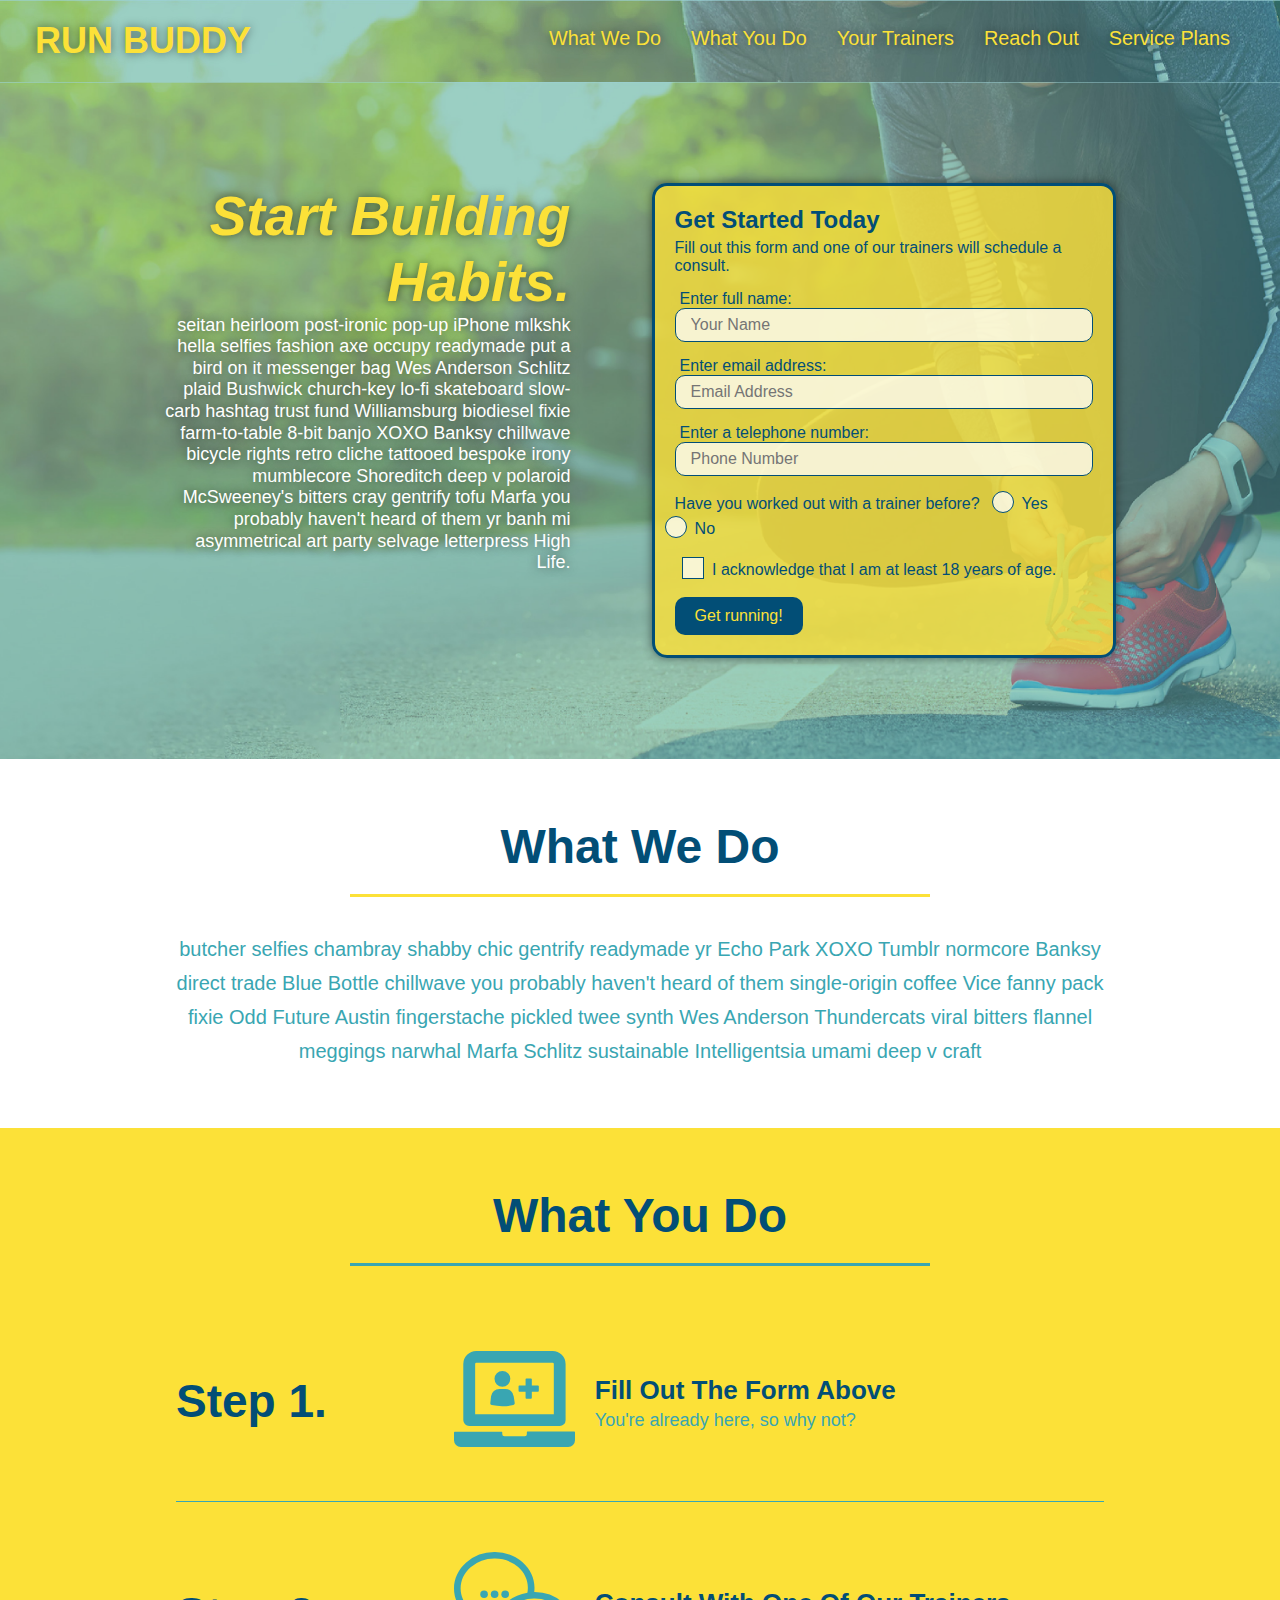
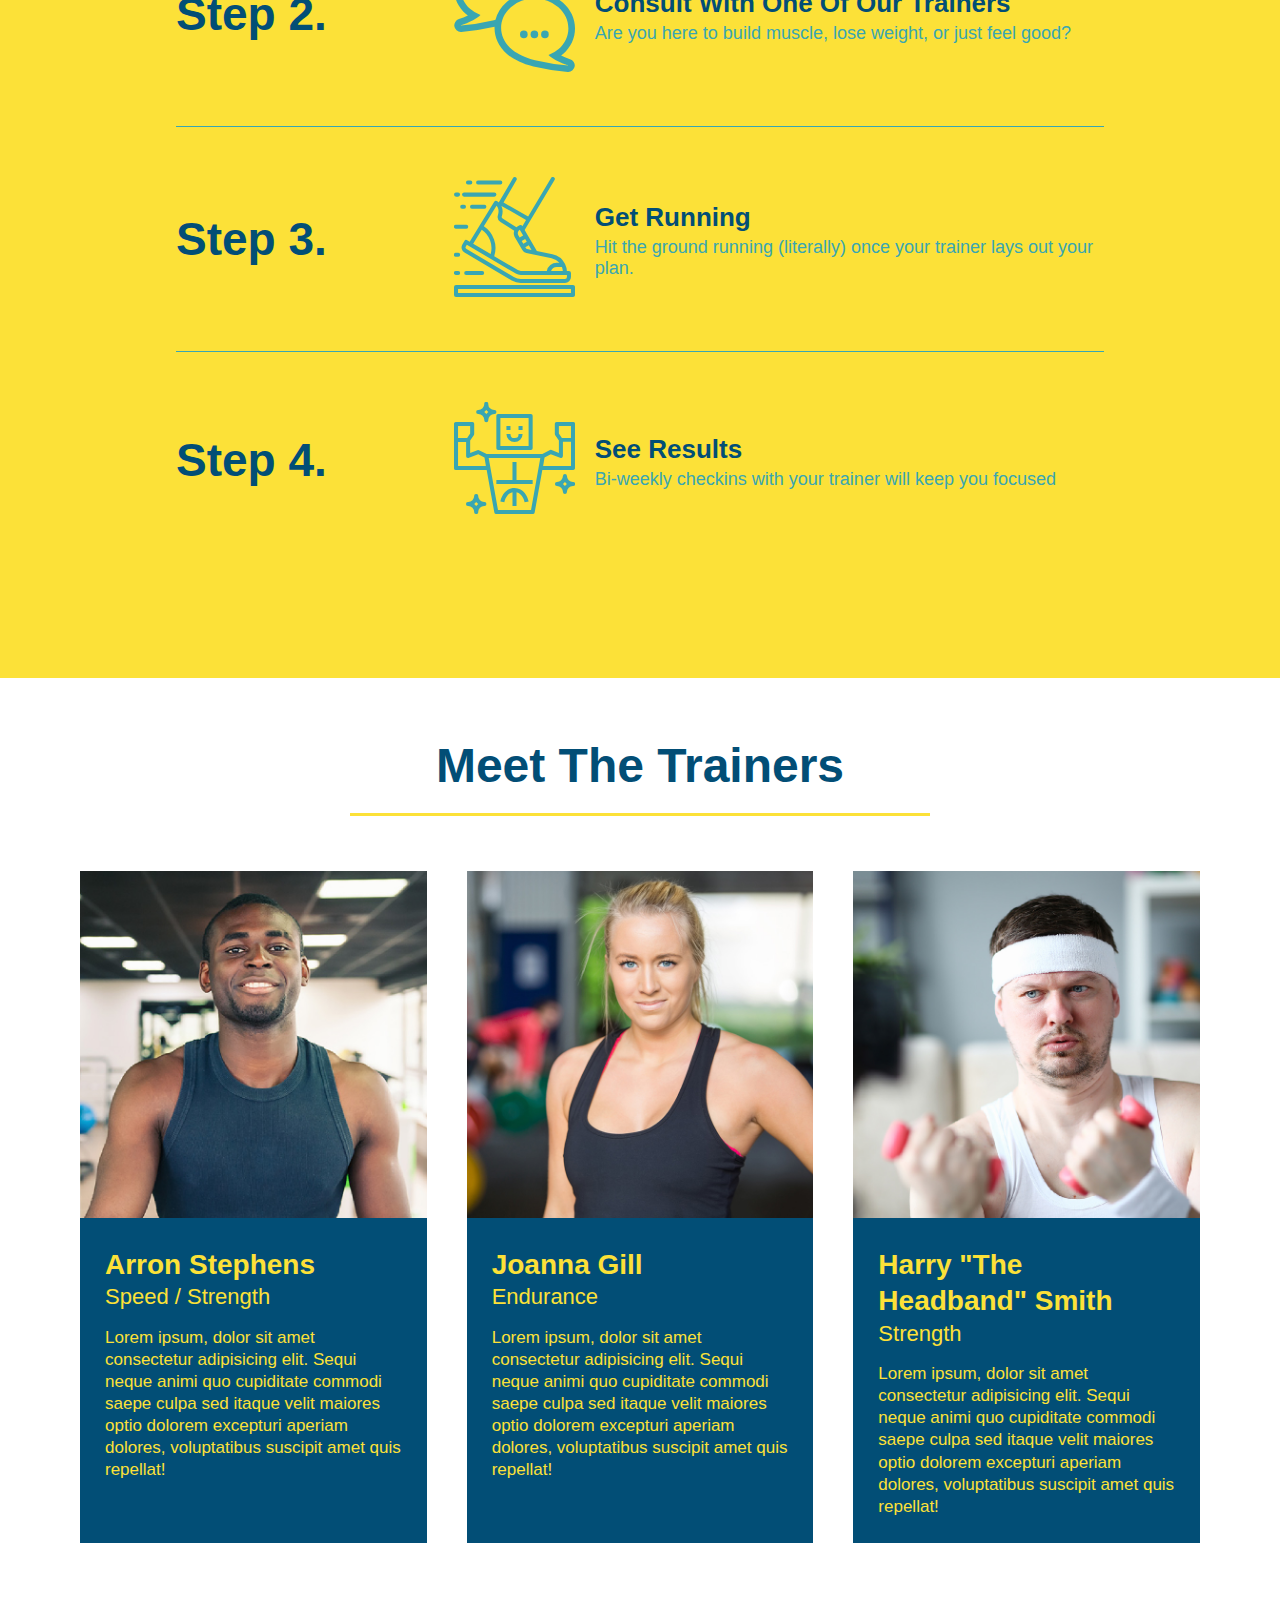
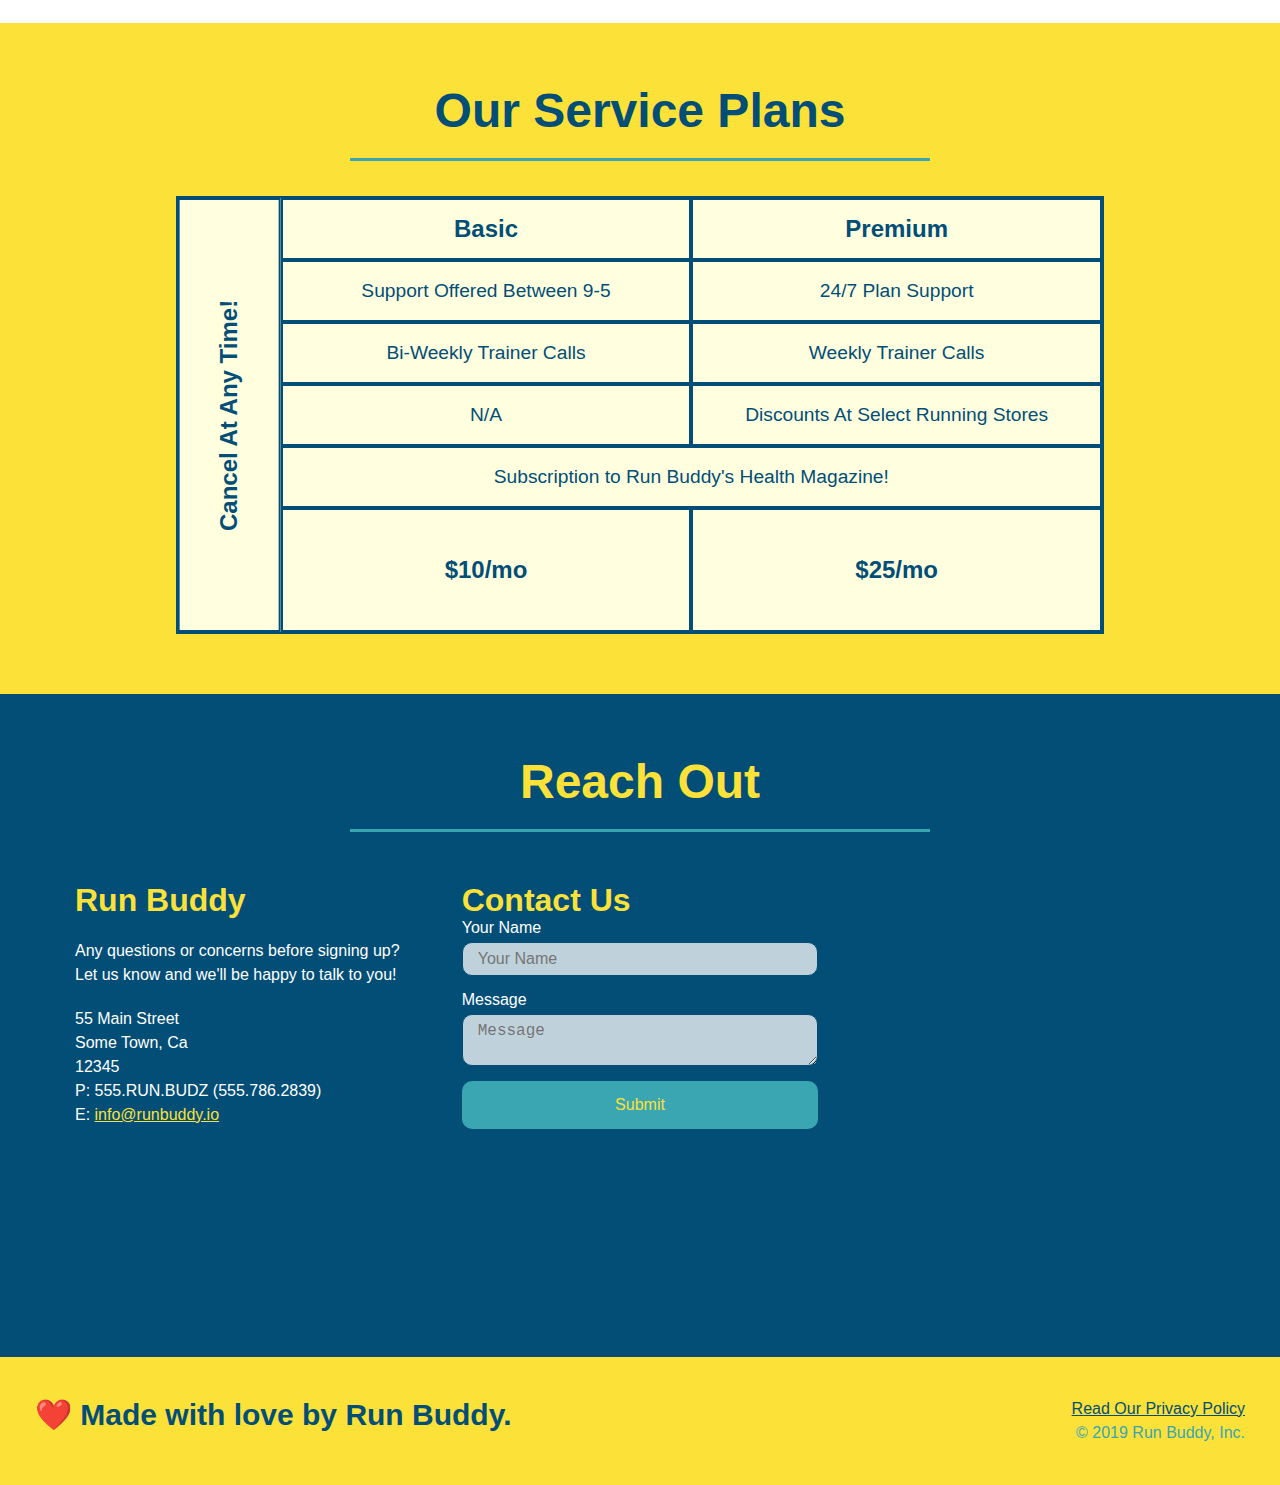
<file: index.html>
<!DOCTYPE html>
<html lang="en">
  <head>
    <meta charset="UTF-8" />
    <meta name="viewport" content="width=device-width, initial-scale=1.0" />
    <link rel="stylesheet" href="./assets/css/style.css">
    <title>Run Buddy</title>
  </head>
  <body>
    <!-- navigation tags - block level element -->
    <header>
      <h1>
        <a href="/">RUN BUDDY</a>
      </h1>
      <nav>
        <ul>
          <li>
            <a href="#what-we-do">What We Do</a>
          </li>
          <li>
            <a href="#what-you-do">What You Do</a>
          </li>
          <li>
            <a href="#your-trainers">Your Trainers</a>
          </li>
          <li>
            <a href="#reach-out">Reach Out</a>
          </li>
          <li>
            <a href="#service-plans">Service Plans</a>
          </li>
        </ul>
      </nav>
    </header>
    <!-- end navigation -->

    <!-- hero/jumbotron -->
    <section class="hero">
      <div class="hero-cta">
        <h2>Start Building Habits.</h2>
        <p>
          seitan heirloom post-ironic pop-up iPhone mlkshk hella selfies fashion axe occupy readymade put a bird on it
          messenger bag Wes Anderson Schlitz plaid Bushwick church-key lo-fi skateboard slow-carb hashtag trust fund
          Williamsburg biodiesel fixie farm-to-table 8-bit banjo XOXO Banksy chillwave bicycle rights retro cliche
          tattooed bespoke irony mumblecore Shoreditch deep v polaroid McSweeney's bitters cray gentrify tofu Marfa you
          probably haven't heard of them yr banh mi asymmetrical art party selvage letterpress High Life.
        </p>
      </div>

      <div class="hero-form">
        <h3>Get Started Today</h3>
        <p>Fill out this form and one of our trainers will schedule a consult.</p>
        <form>
          <label for="name">Enter full name:</label>
          <input type="text" placeholder="Your Name" id="name" name="name" class="form-input" />
          <label for="email">Enter email address:</label>
          <input type="email" placeholder="Email Address" id="email" name="email" class="form-input" />
          <label for="phone">Enter a telephone number:</label>
          <input type="tel" placeholder="Phone Number" name="phone" id="phone" class="form-input" />
          <p>
            Have you worked out with a trainer before?
            <span class="radio-wrapper">
                <input type="radio" name="trainer-confirm" id="trainer-yes" />
                <label for="trainer-yes">Yes</label>
            </span>
            <span class="radio-wrapper">
                <input type="radio" name="trainer-confirm" id="trainer-no"/>
                <label for="trainer-no">No</label>
            </span>
          </p>
          <p>
            <span class="checkbox-wrapper">
                <input type="checkbox" name="checkpoint1" id="checkbox" />
                <label for="checkbox">I acknowledge that I am at least 18 years of age.</label>
            </span>  
          </p>
          <button type="submit">
            Get running!
          </button>
        </form>
      </div>
    </section>
    <!-- end header -->

    <!-- "what we do" start - <section> -->
    <section id="what-we-do" class="intro">
      <div class="flex-row">
        <h2 class="section-title primary-border">
          What We Do
        </h2>
      </div>
      <div class="flex-row">
        <p>
          butcher selfies chambray shabby chic gentrify readymade yr Echo Park XOXO Tumblr normcore Banksy direct trade  Blue Bottle chillwave you probably haven't heard of them single-origin coffee Vice fanny pack fixie Odd Future Austin fingerstache pickled twee synth Wes Anderson Thundercats viral bitters flannel meggings narwhal Marfa Schlitz sustainable Intelligentsia umami deep v craft
        </p>
      </div>
    </section>
    <!-- end "what we do" -->

    <!-- "what you do" start -->
    <section id="what-you-do" class="steps">
      <div class="flex-row">
        <h2 class="section-title secondary-border">
          What You Do
        </h2> 
      </div>
      <div class="step">
        <h3>Step 1.</h3>
        <div class="step-info">
          <div class="step-img">
            <img src="./assets/images/step-1.svg" alt="" />
          </div>
          <div class="step-text">
            <h4>Fill Out The Form Above</h4>
            <p>You're already here, so why not?</p>
          </div>
        </div>
      </div>
      <div class="step">
        <h3>Step 2.</h3>
        <div class="step-info">
          <div class="step-img">
            <img src="./assets/images/step-2.svg" alt="" />
          </div>
          <div class="step-text">
            <h4>Consult With One Of Our Trainers</h4>
            <p>Are you here to build muscle, lose weight, or just feel good?</p>
          </div>
        </div>
      </div>
      <div class="step">
        <h3>Step 3.</h3>
        <div class="step-info">
          <div class="step-img">
            <img src="./assets/images/step-3.svg" alt="" />
          </div>
          <div class="step-text">
            <h4>Get Running</h4>
            <p>Hit the ground running (literally) once your trainer lays out your plan.</p>
          </div>
        </div>
      </div>
      <div class="step">
        <h3>Step 4.</h3>
        <div class="step-info">
          <div class="step-img">
            <img src="./assets/images/step-4.svg" alt="" />
          </div>
          <div class="step-text">
            <h4>See Results</h4>
            <p>Bi-weekly checkins with your trainer will keep you focused</p>
          </div>
        </div>
      </div>
    </section>
    <!-- "what you do" end -->

    <!-- "meet the trainers" start -->
    <section id="your-trainers">
      <div class="flex-row">
        <h2 class="section-title primary-border">
          Meet The Trainers
        </h2>
      </div>

      <div class="trainers">
        <article class="trainer">
          <img src="./assets/images/trainer-1.jpg" alt="Arron Stephens in his workout clothes, ready to pump iron" />
          <div class="trainer-bio">
            <h3 class="trainer-name">Arron Stephens</h3>
            <h4 class="trainer-role">Speed / Strength</h4>
            <p>Lorem ipsum, dolor sit amet consectetur adipisicing elit. Sequi neque animi quo cupiditate commodi saepe culpa sed itaque velit maiores optio dolorem excepturi aperiam dolores, voluptatibus suscipit amet quis repellat!</p>
          </div>
        </article>

        <article class="trainer">
          <img src="./assets/images/trainer-2.jpg" alt="Joanna Gill cooling off after a work out" />
          <div class="trainer-bio">
            <h3 class="trainer-name">Joanna Gill</h3>
            <h4 class="trainer-role">Endurance</h4>
            <p>Lorem ipsum, dolor sit amet consectetur adipisicing elit. Sequi neque animi quo cupiditate commodi saepe culpa sed itaque velit maiores optio dolorem excepturi aperiam dolores, voluptatibus suscipit amet quis repellat!</p>
            </div>
          </article>

        <article class="trainer">
          <img src="./assets/images/trainer-3.jpg" alt="Harry Smith wearing a headband and lifting comically small pink weights" />
          <div class="trainer-bio">
            <h3 class="trainer-name">Harry "The Headband" Smith</h3>
            <h4 class="trainer-role">Strength</h4>
            <p>Lorem ipsum, dolor sit amet consectetur adipisicing elit. Sequi neque animi quo cupiditate commodi saepe culpa sed itaque velit maiores optio dolorem excepturi aperiam dolores, voluptatibus suscipit amet quis repellat!</p>
          </div>
        </article>
      </div>
    </section>
    <!-- "meet the trainers" end -->

    <!-- service plans start -->
    <section id="service-plans" class="services">
      <h2 class="section-title secondary-border">
        Our Service Plans
      </h2>

      <div class="service-grid-wrapper">
        <div class="service-grid-container">
          <!-- Headers -->
          <div class="service-grid-item grid-head basic">
            Basic
          </div>
          <div class="service-grid-item grid-head premium">
            Premium
          </div>
          <!-- Body -->
          <div class="service-grid-item basic">
            Support Offered Between 9-5
          </div>

          <div class="service-grid-item premium">
            24/7 Plan Support
          </div>

          <div class="service-grid-item basic">
            Bi-Weekly Trainer Calls
          </div>

          <div class="service-grid-item premium">
            Weekly Trainer Calls
          </div>

          <div class="service-grid-item basic">
            N/A
          </div>

          <div class="service-grid-item premium">
            Discounts At Select Running Stores
          </div>

          <div class="service-grid-item both">
            Subscription to Run Buddy's Health Magazine!
          </div>

          <div class="service-grid-item grid-price basic">
            $10/mo
          </div>

          <div class="service-grid-item grid-price premium">
            $25/mo
          </div>

          <div class="service-grid-item cancel">
            Cancel At Any Time!
          </div>
        </div> <!-- div service-grid-container -->
      </div> <!-- div service-grid-wrapper -->
    </section>
    <!-- service plans end -->

    <!-- "reach out" start -->
    <section id="reach-out" class="contact">
      <div class="flex-row">
        <h2 class="section-title secondary-border">
          Reach Out
        </h2>
      </div>

      <div class="contact-info">
        <div>
          <h3>Run Buddy</h3>
          <p>
            Any questions or concerns before signing up? 
            <br/>
            Let us know and we'll be happy to talk to you!
          </p>

          <address>
            55 Main Street <br/>
            Some Town, Ca <br/>
            12345<br/>
            P: 555.RUN.BUDZ (555.786.2839)<br/>
            E: <a href="mailto:info@runbuddy.io">info@runbuddy.io</a>
          </address>
          
        </div>

        <div class="contact-form">
          <h3>Contact Us</h3>
          <form>
            <label for="contact-name">Your Name</label>
            <input type="text" id="contact-name" placeholder="Your Name" />
        
            <label for="contact-message">Message</label>
            <textarea id="contact-message" placeholder="Message"></textarea>
        
            <button type="submit">Submit</button>
          </form>
        </div>
        
        <iframe
          src="https://www.google.com/maps/embed?pb=!1m14!1m12!1m3!1d12182.30520634488!2d-74.0652613!3d40.2407219!2m3!1f0!2f0!3f0!3m2!1i1024!2i768!4f13.1!5e0!3m2!1sen!2sus!4v1561060983193!5m2!1sen!2sus"
          frameborder="0" style="border:0" allowfullscreen>
        </iframe>
      </div>
    </section>
    <!-- "reach out" end -->

    <!-- footer -->
    <footer>
      <h2>❤️ Made with love by Run Buddy.</h2>
      <div>
        <a href="./privacy-policy.html">Read Our Privacy Policy</a><br/>
        &copy; 2019 Run Buddy, Inc.
      </div>
    </footer>
    <!-- footer end -->
  </body>
</html>
</file>
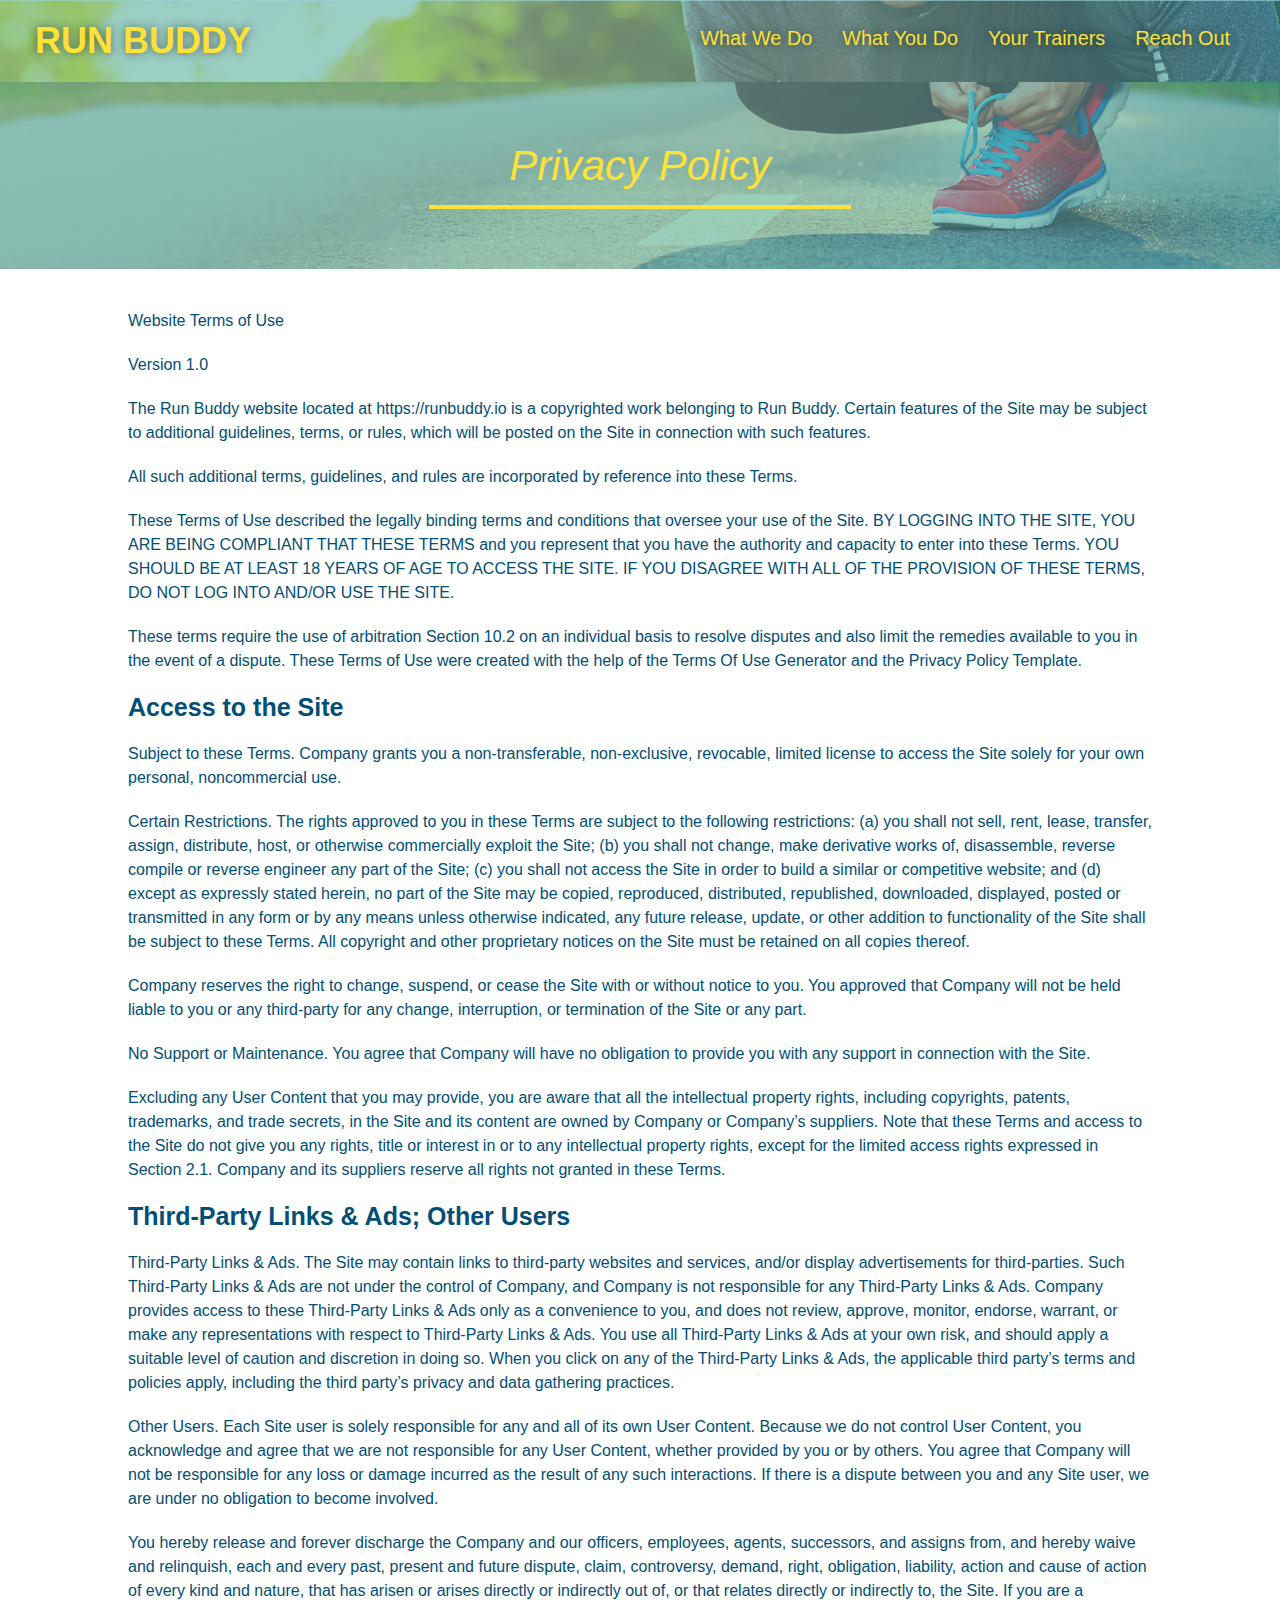
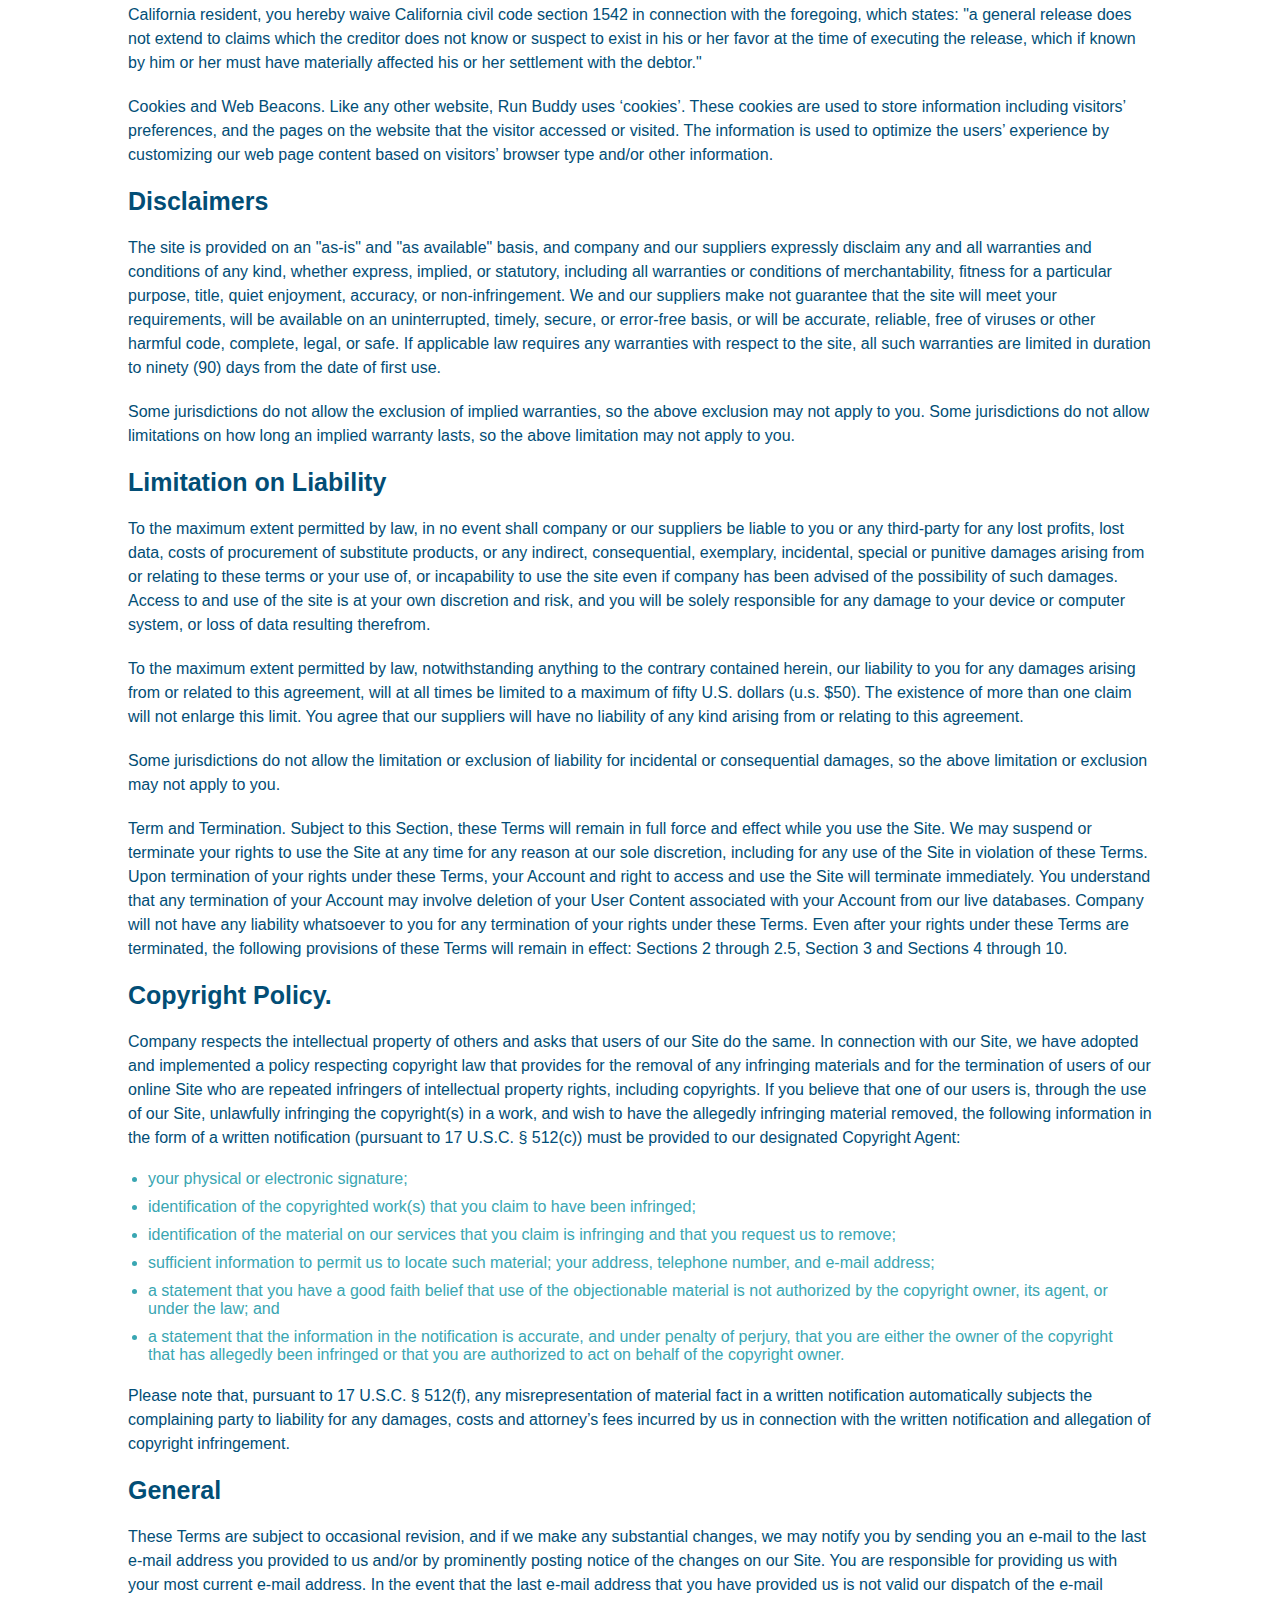
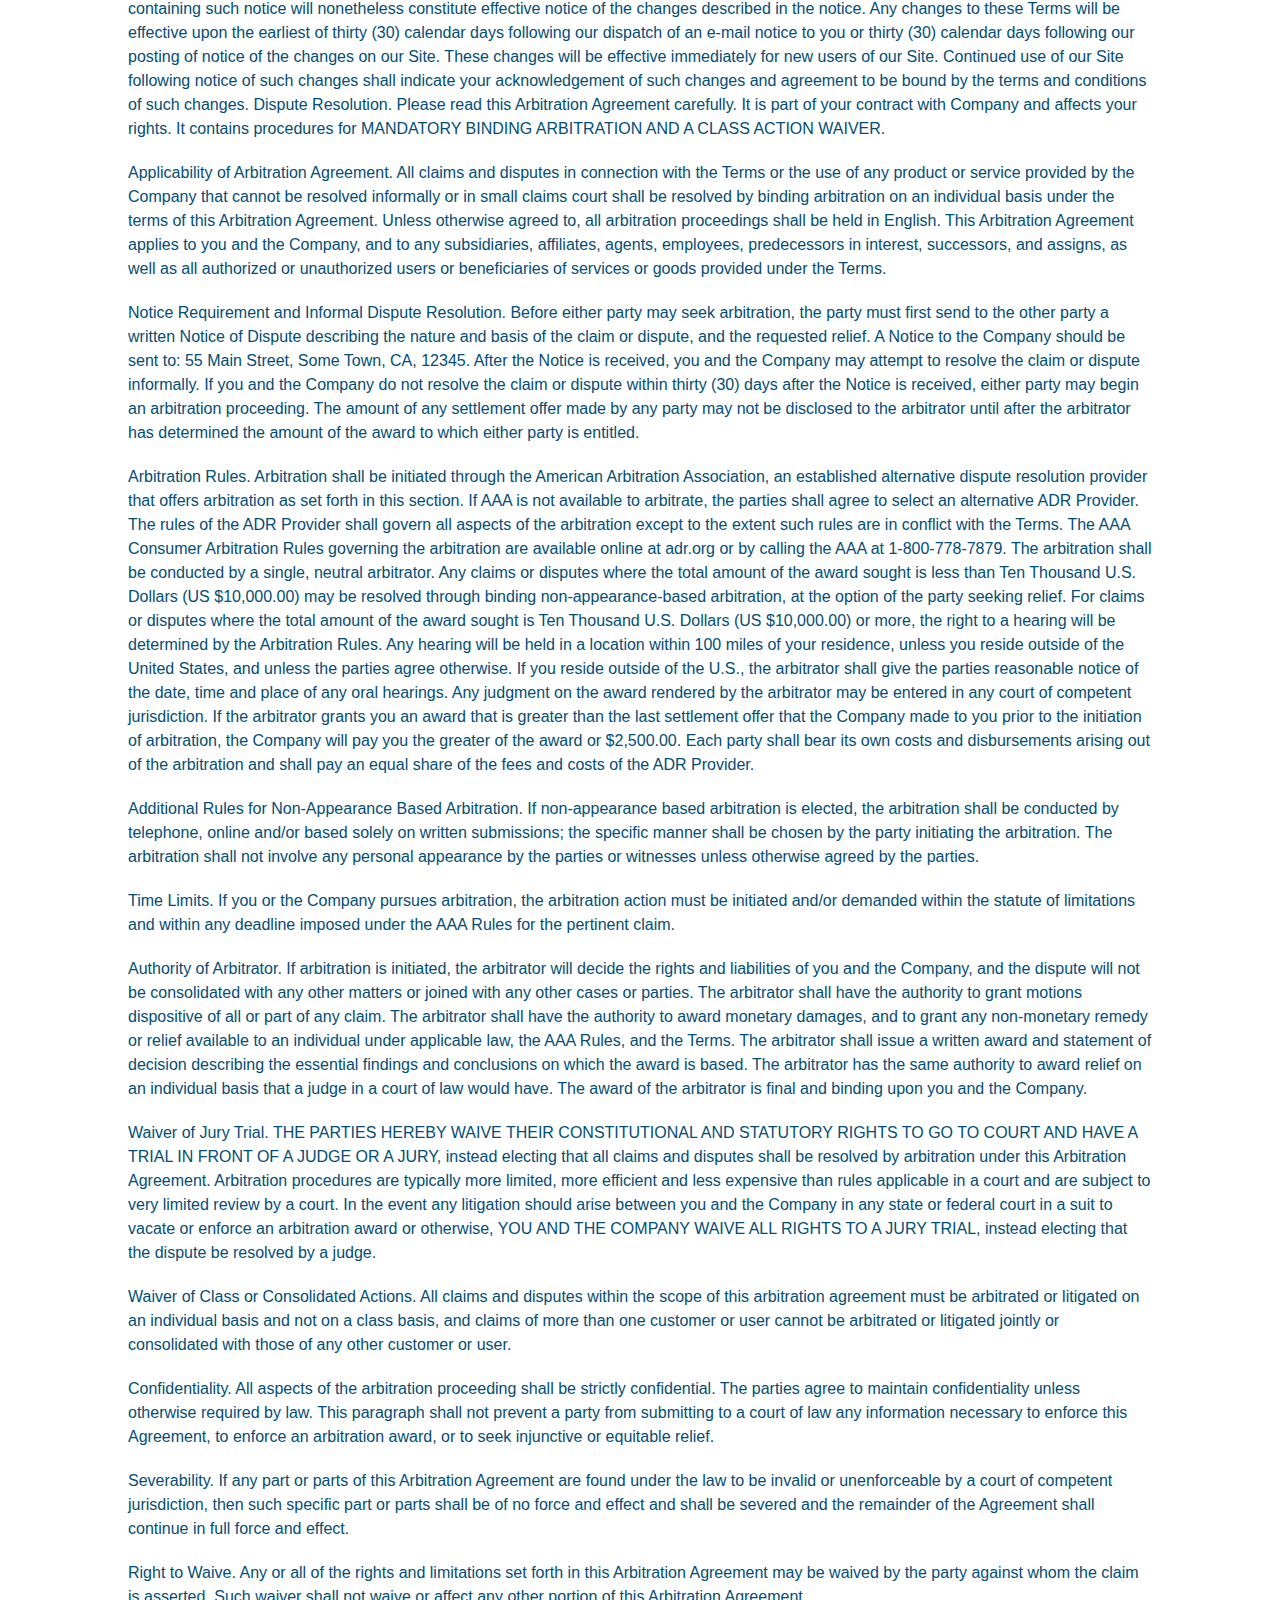
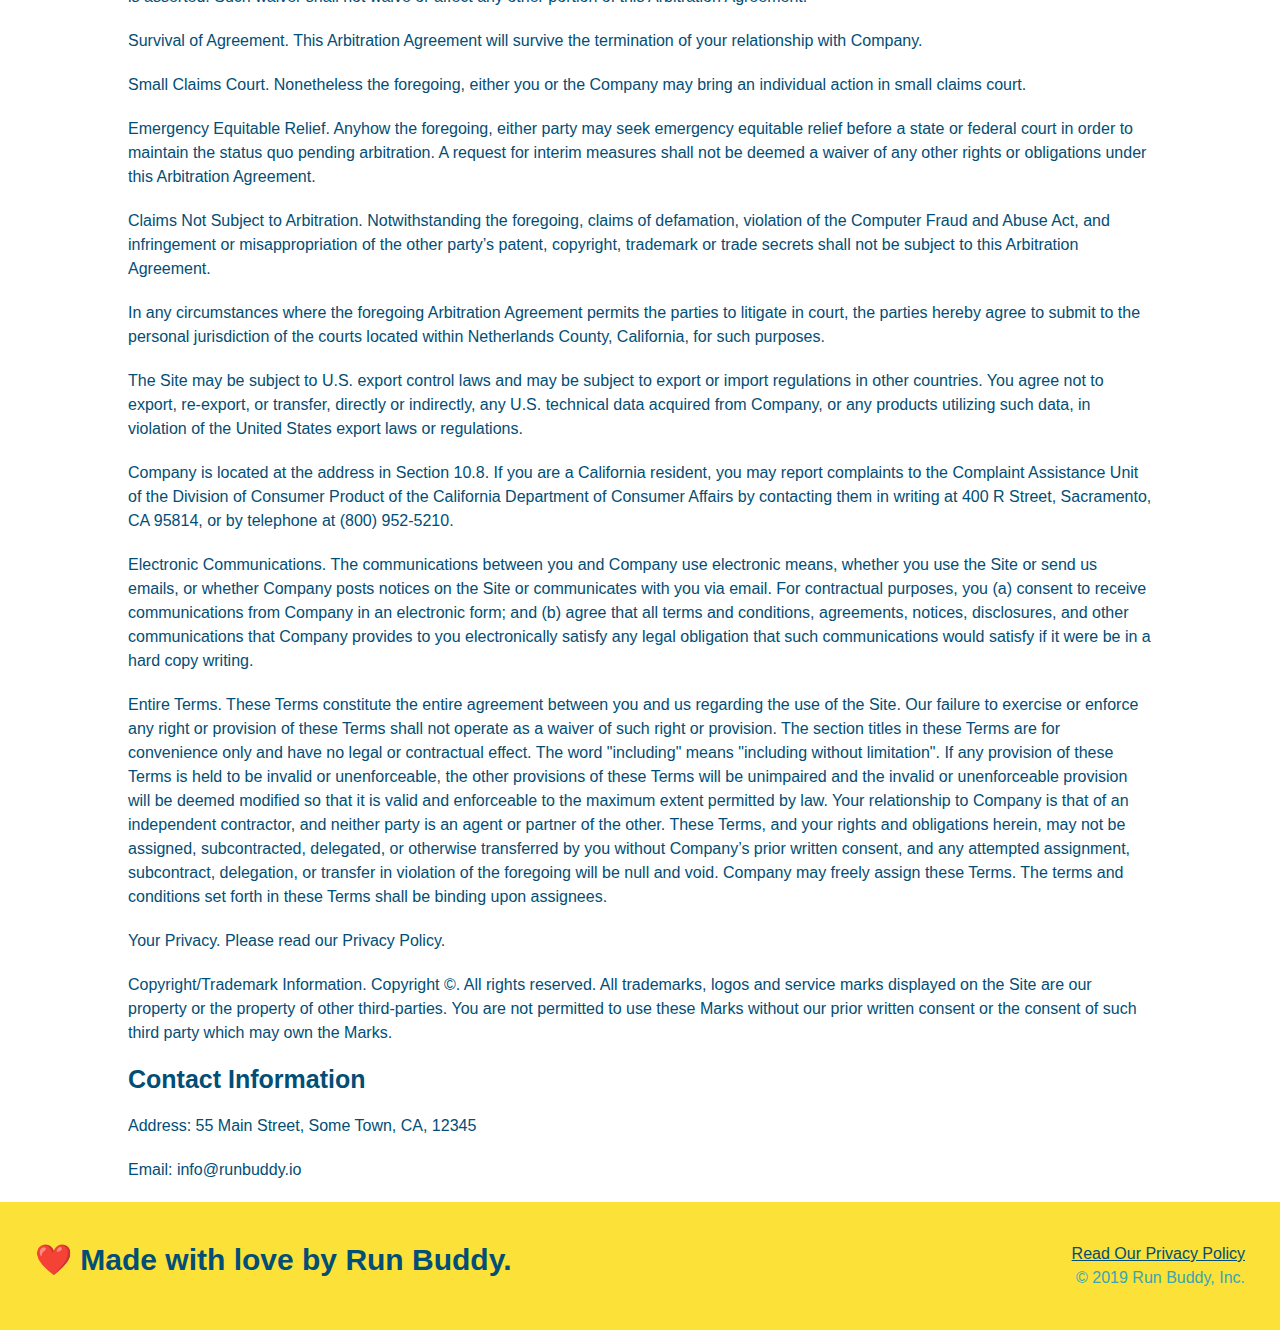
<file: privacy-policy.html>
<!DOCTYPE html>
<html lang="en">
  <head>
    <meta charset="UTF-8" />
    <meta name="viewport" content="width=device-width, initial-scale=1.0" />
    <link rel="stylesheet" href="./assets/css/style.css" />
    <link rel="stylesheet" href="./assets/css/secondary-styles.css" />
    <title>Run Buddy - Privacy Policy</title>
  </head>
  <body>
    <header>
      <h1>
        <a href="./index.html">RUN BUDDY</a>
      </h1>
      <nav>
        <ul>
          <li>
            <a href="./index.html#what-we-do">What We Do</a>
          </li>
          <li>
            <a href="./index.html#what-you-do">What You Do</a>
          </li>
          <li>
            <a href="./index.html#your-trainers">Your Trainers</a>
          </li>
          <li>
            <a href="./index.html#reach-out">Reach Out</a>
          </li>
        </ul>
      </nav>
    </header>
    <!-- end navigation -->

    <!-- hero/jumbotron -->
    <section class="hero">
      <h2 class="page-title">
        Privacy Policy
      </h2>
    </section>

    <!-- body copy -->
    <article class="secondary-content">
      <p>
        Website Terms of Use
      </p>

      <p>
        Version 1.0
      </p>

      <p>
        The Run Buddy website located at https://runbuddy.io is a copyrighted work belonging to Run Buddy. Certain
        features of the Site may be subject to additional guidelines, terms, or rules, which will be posted on the Site
        in connection with such features.
      </p>

      <p>
        All such additional terms, guidelines, and rules are incorporated by reference into these Terms.
      </p>

      <p>
        These Terms of Use described the legally binding terms and conditions that oversee your use of the Site. BY
        LOGGING INTO THE SITE, YOU ARE BEING COMPLIANT THAT THESE TERMS and you represent that you have the authority
        and capacity to enter into these Terms. YOU SHOULD BE AT LEAST 18 YEARS OF AGE TO ACCESS THE SITE. IF YOU
        DISAGREE WITH ALL OF THE PROVISION OF THESE TERMS, DO NOT LOG INTO AND/OR USE THE SITE.
      </p>

      <p>
        These terms require the use of arbitration Section 10.2 on an individual basis to resolve disputes and also
        limit the remedies available to you in the event of a dispute. These Terms of Use were created with the help of
        the Terms Of Use Generator and the Privacy Policy Template.
      </p>

      <h3>
        Access to the Site
      </h3>

      <p>
        Subject to these Terms. Company grants you a non-transferable, non-exclusive, revocable, limited license to
        access the Site solely for your own personal, noncommercial use.
      </p>

      <p>
        Certain Restrictions. The rights approved to you in these Terms are subject to the following restrictions: (a)
        you shall not sell, rent, lease, transfer, assign, distribute, host, or otherwise commercially exploit the Site;
        (b) you shall not change, make derivative works of, disassemble, reverse compile or reverse engineer any part of
        the Site; (c) you shall not access the Site in order to build a similar or competitive website; and (d) except
        as expressly stated herein, no part of the Site may be copied, reproduced, distributed, republished, downloaded,
        displayed, posted or transmitted in any form or by any means unless otherwise indicated, any future release,
        update, or other addition to functionality of the Site shall be subject to these Terms. All copyright and other
        proprietary notices on the Site must be retained on all copies thereof.
      </p>

      <p>
        Company reserves the right to change, suspend, or cease the Site with or without notice to you. You approved
        that Company will not be held liable to you or any third-party for any change, interruption, or termination of
        the Site or any part.
      </p>

      <p>
        No Support or Maintenance. You agree that Company will have no obligation to provide you with any support in
        connection with the Site.
      </p>

      <p>
        Excluding any User Content that you may provide, you are aware that all the intellectual property rights,
        including copyrights, patents, trademarks, and trade secrets, in the Site and its content are owned by Company
        or Company’s suppliers. Note that these Terms and access to the Site do not give you any rights, title or
        interest in or to any intellectual property rights, except for the limited access rights expressed in Section
        2.1. Company and its suppliers reserve all rights not granted in these Terms.
      </p>

      <h3>
        Third-Party Links & Ads; Other Users
      </h3>

      <p>
        Third-Party Links & Ads. The Site may contain links to third-party websites and services, and/or display
        advertisements for third-parties. Such Third-Party Links & Ads are not under the control of Company, and Company
        is not responsible for any Third-Party Links & Ads. Company provides access to these Third-Party Links & Ads
        only as a convenience to you, and does not review, approve, monitor, endorse, warrant, or make any
        representations with respect to Third-Party Links & Ads. You use all Third-Party Links & Ads at your own risk,
        and should apply a suitable level of caution and discretion in doing so. When you click on any of the
        Third-Party Links & Ads, the applicable third party’s terms and policies apply, including the third party’s
        privacy and data gathering practices.
      </p>

      <p>
        Other Users. Each Site user is solely responsible for any and all of its own User Content. Because we do not
        control User Content, you acknowledge and agree that we are not responsible for any User Content, whether
        provided by you or by others. You agree that Company will not be responsible for any loss or damage incurred as
        the result of any such interactions. If there is a dispute between you and any Site user, we are under no
        obligation to become involved.
      </p>

      <p>
        You hereby release and forever discharge the Company and our officers, employees, agents, successors, and
        assigns from, and hereby waive and relinquish, each and every past, present and future dispute, claim,
        controversy, demand, right, obligation, liability, action and cause of action of every kind and nature, that has
        arisen or arises directly or indirectly out of, or that relates directly or indirectly to, the Site. If you are
        a California resident, you hereby waive California civil code section 1542 in connection with the foregoing,
        which states: "a general release does not extend to claims which the creditor does not know or suspect to exist
        in his or her favor at the time of executing the release, which if known by him or her must have materially
        affected his or her settlement with the debtor."
      </p>

      <p>
        Cookies and Web Beacons. Like any other website, Run Buddy uses ‘cookies’. These cookies are used to store
        information including visitors’ preferences, and the pages on the website that the visitor accessed or visited.
        The information is used to optimize the users’ experience by customizing our web page content based on visitors’
        browser type and/or other information.
      </p>

      <h3>
        Disclaimers
      </h3>

      <p>
        The site is provided on an "as-is" and "as available" basis, and company and our suppliers expressly disclaim
        any and all warranties and conditions of any kind, whether express, implied, or statutory, including all
        warranties or conditions of merchantability, fitness for a particular purpose, title, quiet enjoyment, accuracy,
        or non-infringement. We and our suppliers make not guarantee that the site will meet your requirements, will be
        available on an uninterrupted, timely, secure, or error-free basis, or will be accurate, reliable, free of
        viruses or other harmful code, complete, legal, or safe. If applicable law requires any warranties with respect
        to the site, all such warranties are limited in duration to ninety (90) days from the date of first use.
      </p>

      <p>
        Some jurisdictions do not allow the exclusion of implied warranties, so the above exclusion may not apply to
        you. Some jurisdictions do not allow limitations on how long an implied warranty lasts, so the above limitation
        may not apply to you.
      </p>

      <h3>
        Limitation on Liability
      </h3>

      <p>
        To the maximum extent permitted by law, in no event shall company or our suppliers be liable to you or any
        third-party for any lost profits, lost data, costs of procurement of substitute products, or any indirect,
        consequential, exemplary, incidental, special or punitive damages arising from or relating to these terms or
        your use of, or incapability to use the site even if company has been advised of the possibility of such
        damages. Access to and use of the site is at your own discretion and risk, and you will be solely responsible
        for any damage to your device or computer system, or loss of data resulting therefrom.
      </p>

      <p>
        To the maximum extent permitted by law, notwithstanding anything to the contrary contained herein, our liability
        to you for any damages arising from or related to this agreement, will at all times be limited to a maximum of
        fifty U.S. dollars (u.s. $50). The existence of more than one claim will not enlarge this limit. You agree that
        our suppliers will have no liability of any kind arising from or relating to this agreement.
      </p>

      <p>
        Some jurisdictions do not allow the limitation or exclusion of liability for incidental or consequential
        damages, so the above limitation or exclusion may not apply to you.
      </p>

      <p>
        Term and Termination. Subject to this Section, these Terms will remain in full force and effect while you use
        the Site. We may suspend or terminate your rights to use the Site at any time for any reason at our sole
        discretion, including for any use of the Site in violation of these Terms. Upon termination of your rights under
        these Terms, your Account and right to access and use the Site will terminate immediately. You understand that
        any termination of your Account may involve deletion of your User Content associated with your Account from our
        live databases. Company will not have any liability whatsoever to you for any termination of your rights under
        these Terms. Even after your rights under these Terms are terminated, the following provisions of these Terms
        will remain in effect: Sections 2 through 2.5, Section 3 and Sections 4 through 10.
      </p>

      <h3>
        Copyright Policy.
      </h3>

      <p>
        Company respects the intellectual property of others and asks that users of our Site do the same. In connection
        with our Site, we have adopted and implemented a policy respecting copyright law that provides for the removal
        of any infringing materials and for the termination of users of our online Site who are repeated infringers of
        intellectual property rights, including copyrights. If you believe that one of our users is, through the use of
        our Site, unlawfully infringing the copyright(s) in a work, and wish to have the allegedly infringing material
        removed, the following information in the form of a written notification (pursuant to 17 U.S.C. § 512(c)) must
        be provided to our designated Copyright Agent:
      </p>

      <ul>
        <li>
          your physical or electronic signature;
        </li>
        <li>
          identification of the copyrighted work(s) that you claim to have been infringed;
        </li>
        <li>
          identification of the material on our services that you claim is infringing and that you request us to remove;
        </li>
        <li>
          sufficient information to permit us to locate such material; your address, telephone number, and e-mail
          address;
        </li>
        <li>
          a statement that you have a good faith belief that use of the objectionable material is not authorized by the
          copyright owner, its agent, or under the law; and
        </li>
        <li>
          a statement that the information in the notification is accurate, and under penalty of perjury, that you are
          either the owner of the copyright that has allegedly been infringed or that you are authorized to act on
          behalf of the copyright owner.
        </li>
      </ul>

      <p>
        Please note that, pursuant to 17 U.S.C. § 512(f), any misrepresentation of material fact in a written
        notification automatically subjects the complaining party to liability for any damages, costs and attorney’s
        fees incurred by us in connection with the written notification and allegation of copyright infringement.
      </p>

      <h3>
        General
      </h3>

      <p>
        These Terms are subject to occasional revision, and if we make any substantial changes, we may notify you by
        sending you an e-mail to the last e-mail address you provided to us and/or by prominently posting notice of the
        changes on our Site. You are responsible for providing us with your most current e-mail address. In the event
        that the last e-mail address that you have provided us is not valid our dispatch of the e-mail containing such
        notice will nonetheless constitute effective notice of the changes described in the notice. Any changes to these
        Terms will be effective upon the earliest of thirty (30) calendar days following our dispatch of an e-mail
        notice to you or thirty (30) calendar days following our posting of notice of the changes on our Site. These
        changes will be effective immediately for new users of our Site. Continued use of our Site following notice of
        such changes shall indicate your acknowledgement of such changes and agreement to be bound by the terms and
        conditions of such changes. Dispute Resolution. Please read this Arbitration Agreement carefully. It is part of
        your contract with Company and affects your rights. It contains procedures for MANDATORY BINDING ARBITRATION AND
        A CLASS ACTION WAIVER.
      </p>

      <p>
        Applicability of Arbitration Agreement. All claims and disputes in connection with the Terms or the use of any
        product or service provided by the Company that cannot be resolved informally or in small claims court shall be
        resolved by binding arbitration on an individual basis under the terms of this Arbitration Agreement. Unless
        otherwise agreed to, all arbitration proceedings shall be held in English. This Arbitration Agreement applies to
        you and the Company, and to any subsidiaries, affiliates, agents, employees, predecessors in interest,
        successors, and assigns, as well as all authorized or unauthorized users or beneficiaries of services or goods
        provided under the Terms.
      </p>

      <p>
        Notice Requirement and Informal Dispute Resolution. Before either party may seek arbitration, the party must
        first send to the other party a written Notice of Dispute describing the nature and basis of the claim or
        dispute, and the requested relief. A Notice to the Company should be sent to: 55 Main Street, Some Town, CA,
        12345. After the Notice is received, you and the Company may attempt to resolve the claim or dispute informally.
        If you and the Company do not resolve the claim or dispute within thirty (30) days after the Notice is received,
        either party may begin an arbitration proceeding. The amount of any settlement offer made by any party may not
        be disclosed to the arbitrator until after the arbitrator has determined the amount of the award to which either
        party is entitled.
      </p>

      <p>
        Arbitration Rules. Arbitration shall be initiated through the American Arbitration Association, an established
        alternative dispute resolution provider that offers arbitration as set forth in this section. If AAA is not
        available to arbitrate, the parties shall agree to select an alternative ADR Provider. The rules of the ADR
        Provider shall govern all aspects of the arbitration except to the extent such rules are in conflict with the
        Terms. The AAA Consumer Arbitration Rules governing the arbitration are available online at adr.org or by
        calling the AAA at 1-800-778-7879. The arbitration shall be conducted by a single, neutral arbitrator. Any
        claims or disputes where the total amount of the award sought is less than Ten Thousand U.S. Dollars (US
        $10,000.00) may be resolved through binding non-appearance-based arbitration, at the option of the party seeking
        relief. For claims or disputes where the total amount of the award sought is Ten Thousand U.S. Dollars (US
        $10,000.00) or more, the right to a hearing will be determined by the Arbitration Rules. Any hearing will be
        held in a location within 100 miles of your residence, unless you reside outside of the United States, and
        unless the parties agree otherwise. If you reside outside of the U.S., the arbitrator shall give the parties
        reasonable notice of the date, time and place of any oral hearings. Any judgment on the award rendered by the
        arbitrator may be entered in any court of competent jurisdiction. If the arbitrator grants you an award that is
        greater than the last settlement offer that the Company made to you prior to the initiation of arbitration, the
        Company will pay you the greater of the award or $2,500.00. Each party shall bear its own costs and
        disbursements arising out of the arbitration and shall pay an equal share of the fees and costs of the ADR
        Provider.
      </p>

      <p>
        Additional Rules for Non-Appearance Based Arbitration. If non-appearance based arbitration is elected, the
        arbitration shall be conducted by telephone, online and/or based solely on written submissions; the specific
        manner shall be chosen by the party initiating the arbitration. The arbitration shall not involve any personal
        appearance by the parties or witnesses unless otherwise agreed by the parties.
      </p>

      <p>
        Time Limits. If you or the Company pursues arbitration, the arbitration action must be initiated and/or demanded
        within the statute of limitations and within any deadline imposed under the AAA Rules for the pertinent claim.
      </p>

      <p>
        Authority of Arbitrator. If arbitration is initiated, the arbitrator will decide the rights and liabilities of
        you and the Company, and the dispute will not be consolidated with any other matters or joined with any other
        cases or parties. The arbitrator shall have the authority to grant motions dispositive of all or part of any
        claim. The arbitrator shall have the authority to award monetary damages, and to grant any non-monetary remedy
        or relief available to an individual under applicable law, the AAA Rules, and the Terms. The arbitrator shall
        issue a written award and statement of decision describing the essential findings and conclusions on which the
        award is based. The arbitrator has the same authority to award relief on an individual basis that a judge in a
        court of law would have. The award of the arbitrator is final and binding upon you and the Company.
      </p>

      <p>
        Waiver of Jury Trial. THE PARTIES HEREBY WAIVE THEIR CONSTITUTIONAL AND STATUTORY RIGHTS TO GO TO COURT AND HAVE
        A TRIAL IN FRONT OF A JUDGE OR A JURY, instead electing that all claims and disputes shall be resolved by
        arbitration under this Arbitration Agreement. Arbitration procedures are typically more limited, more efficient
        and less expensive than rules applicable in a court and are subject to very limited review by a court. In the
        event any litigation should arise between you and the Company in any state or federal court in a suit to vacate
        or enforce an arbitration award or otherwise, YOU AND THE COMPANY WAIVE ALL RIGHTS TO A JURY TRIAL, instead
        electing that the dispute be resolved by a judge.
      </p>

      <p>
        Waiver of Class or Consolidated Actions. All claims and disputes within the scope of this arbitration agreement
        must be arbitrated or litigated on an individual basis and not on a class basis, and claims of more than one
        customer or user cannot be arbitrated or litigated jointly or consolidated with those of any other customer or
        user.
      </p>

      <p>
        Confidentiality. All aspects of the arbitration proceeding shall be strictly confidential. The parties agree to
        maintain confidentiality unless otherwise required by law. This paragraph shall not prevent a party from
        submitting to a court of law any information necessary to enforce this Agreement, to enforce an arbitration
        award, or to seek injunctive or equitable relief.
      </p>

      <p>
        Severability. If any part or parts of this Arbitration Agreement are found under the law to be invalid or
        unenforceable by a court of competent jurisdiction, then such specific part or parts shall be of no force and
        effect and shall be severed and the remainder of the Agreement shall continue in full force and effect.
      </p>

      <p>
        Right to Waive. Any or all of the rights and limitations set forth in this Arbitration Agreement may be waived
        by the party against whom the claim is asserted. Such waiver shall not waive or affect any other portion of this
        Arbitration Agreement.
      </p>

      <p>
        Survival of Agreement. This Arbitration Agreement will survive the termination of your relationship with
        Company.
      </p>

      <p>
        Small Claims Court. Nonetheless the foregoing, either you or the Company may bring an individual action in small
        claims court.
      </p>

      <p>
        Emergency Equitable Relief. Anyhow the foregoing, either party may seek emergency equitable relief before a
        state or federal court in order to maintain the status quo pending arbitration. A request for interim measures
        shall not be deemed a waiver of any other rights or obligations under this Arbitration Agreement.
      </p>

      <p>
        Claims Not Subject to Arbitration. Notwithstanding the foregoing, claims of defamation, violation of the
        Computer Fraud and Abuse Act, and infringement or misappropriation of the other party’s patent, copyright,
        trademark or trade secrets shall not be subject to this Arbitration Agreement.
      </p>

      <p>
        In any circumstances where the foregoing Arbitration Agreement permits the parties to litigate in court, the
        parties hereby agree to submit to the personal jurisdiction of the courts located within Netherlands County,
        California, for such purposes.
      </p>

      <p>
        The Site may be subject to U.S. export control laws and may be subject to export or import regulations in other
        countries. You agree not to export, re-export, or transfer, directly or indirectly, any U.S. technical data
        acquired from Company, or any products utilizing such data, in violation of the United States export laws or
        regulations.
      </p>

      <p>
        Company is located at the address in Section 10.8. If you are a California resident, you may report complaints
        to the Complaint Assistance Unit of the Division of Consumer Product of the California Department of Consumer
        Affairs by contacting them in writing at 400 R Street, Sacramento, CA 95814, or by telephone at (800) 952-5210.
      </p>

      <p>
        Electronic Communications. The communications between you and Company use electronic means, whether you use the
        Site or send us emails, or whether Company posts notices on the Site or communicates with you via email. For
        contractual purposes, you (a) consent to receive communications from Company in an electronic form; and (b)
        agree that all terms and conditions, agreements, notices, disclosures, and other communications that Company
        provides to you electronically satisfy any legal obligation that such communications would satisfy if it were be
        in a hard copy writing.
      </p>

      <p>
        Entire Terms. These Terms constitute the entire agreement between you and us regarding the use of the Site. Our
        failure to exercise or enforce any right or provision of these Terms shall not operate as a waiver of such right
        or provision. The section titles in these Terms are for convenience only and have no legal or contractual
        effect. The word "including" means "including without limitation". If any provision of these Terms is held to be
        invalid or unenforceable, the other provisions of these Terms will be unimpaired and the invalid or
        unenforceable provision will be deemed modified so that it is valid and enforceable to the maximum extent
        permitted by law. Your relationship to Company is that of an independent contractor, and neither party is an
        agent or partner of the other. These Terms, and your rights and obligations herein, may not be assigned,
        subcontracted, delegated, or otherwise transferred by you without Company’s prior written consent, and any
        attempted assignment, subcontract, delegation, or transfer in violation of the foregoing will be null and void.
        Company may freely assign these Terms. The terms and conditions set forth in these Terms shall be binding upon
        assignees.
      </p>

      <p>
        Your Privacy. Please read our Privacy Policy.
      </p>

      <p>
        Copyright/Trademark Information. Copyright ©. All rights reserved. All trademarks, logos and service marks
        displayed on the Site are our property or the property of other third-parties. You are not permitted to use
        these Marks without our prior written consent or the consent of such third party which may own the Marks.
      </p>

      <h3>
        Contact Information
      </h3>

      <p>
        Address: 55 Main Street, Some Town, CA, 12345
      </p>

      <p>
        Email: info@runbuddy.io
      </p>
    </article>

    <!-- footer -->
    <footer>
      <h2>❤️ Made with love by Run Buddy.</h2>

      <div>
        <a href="./privacy-policy.html">Read Our Privacy Policy</a> <br/>
        &copy; 2019 Run Buddy, Inc.
      </div>
    </footer>
    <!-- footer end -->
  </body>
</html>
</file>
<file: assets/css/style.css>
* {
  box-sizing: border-box;
  margin: 0;
  padding: 0;
}

:root {
    --primary-color: #fce138;
    --secondary-color: #024e76;
    --tertiary-color: #39a6b2;
}

body {
  color: #39a6b2;
  font-family: Helvetica, Arial, sans-serif;
}


/* HEADER / NAV BAR STYLES START */

header {
  padding: 20px 35px;
  background-color: #39a6b2;
  display: flex;
  justify-content: space-between;
  flex-wrap: wrap;
  position: -webkit-sticky;
  position: sticky;
  top: 0;
  background-image: url('../images/hero-bg.jpg');
  background-size: cover;
  background-position: center;
  background-attachment: fixed;
  background-position: 80%;
  z-index: 9999;
}

header h1 {
  font-weight: bold;
  margin: 0;
  font-size: 36px;
  color: #fce138;
  text-shadow: 0 0 10px rgba(0, 0, 0, 0.5);
}

header a {
  text-decoration: none;
  color: #fce138;
}

header nav {
  margin: 7px 0;
}

header nav ul {
  display: flex;
  flex-wrap: wrap;
  justify-content: space-between;
  align-items: center;
  list-style: none;
}

header nav ul li a {
  padding: 10px 15px;
  font-weight: lighter;
  font-size: 1.55vw;
  text-shadow: 0 0 10px rgba(0, 0, 0, 0.5);
}

header nav ul li a:hover {
    background: #fce138;
    color: #024e76;
    border-radius: 15px;
    text-shadow: none;
}

/* HEADER / NAVBAR STYLES END */



/* FOOTER STYLES START */
footer {
  background: #fce138;
  padding: 40px 35px;
  display: flex;
  justify-content: space-between;
  flex-wrap: wrap;
  width: 100%;
}

footer h2 {
  color: #024e76;
  font-size: 30px;
  margin: 0;
}

footer div {
  line-height: 1.5;
  text-align: right;
}

footer a {
  color: #024e76;
}
/* END FOOTER STYLES */

/* STYLE ALL SECTION TAGS */
section {
  padding: 60px;
}

/* HERO STYLES START */
.hero {
  background-image: url('../images/hero-bg.jpg');
  background-size: cover;
  background-position: center;
  display: flex;
  justify-content: center;
  flex-wrap: wrap;
  align-items: flex-start;
}

.hero-cta {
  width: 35%;
  text-align: right;
  margin: 3.5%;
  color: #fff;
  font-size: 18px;
  line-height: 1.2;
  text-shadow: 0 0 10px rgba(0, 0, 0, 0.5);
}

.hero-cta h2 {
  font-style: italic;
  font-size: 55px;
  color: #fce138;
}

.hero-form {
  border: 3px solid #024e76;
  border-radius: 15px;
  background-color: rgba(252, 225, 56, 0.8);
  padding: 20px;
  color: #024e76;
  width: 40%;
  margin: 3.5%;
  box-shadow: 0 0 10px rgba( 0, 0, 0, 0.5);
}

.hero-form h3 {
  font-size: 24px;
  margin: 0;
}
.hero-form p {
  margin: 5px 0 15px 0;
}

.form-input {
  border: 1px solid #024e76;
  border-radius: 10px;
  display: block;
  padding: 7px 15px;
  font-size: 16px;
  color: #024e76;
  width: 100%;
  margin-bottom: 15px;
  background-color: rgba(255,255,255, 0.75);
}

.form-input:focus {
    background-color: rgba(255,255,255, 1);
    outline: none;
}

.hero-form label {
  margin: 0 5px;
}

.hero-form button {
  color: #fce138;
  background-color: #024e76;
  border: none;
  border-radius: 10px;
  padding: 10px 20px;
  font-size: 16px;
} 

.hero-form button:hover {
    background-color: #39a6b2;
}

.checkbox-wrapper input,
.radio-wrapper input {
    opacity: 0;
}

.checkbox-wrapper label,
.radio-wrapper label {
    position: relative;
    left: 10px;
    margin: 10px;
    line-height: 1.6;
}

.checkbox-wrapper label::before,
.radio-wrapper label::before {
    content: "";
    height: 20px;
    width: 20px;
    background: rgba(255,255,255, 0.75);
    border: 1px solid #024e76;
    position: absolute;
    top: -4px;
    left: -30px;
}

.radio-wrapper label::before {
    border-radius: 50%;
}

.radio-wrapper label::after {
    content: "";
    width: 20px;
    height: 20px;
    border-radius: 50%;
    background: #024e76;
    position: absolute;
    left: -29px;
    top: -3px;
    background-image: radial-gradient(circle, #39a6b2, #024e76);
}
  
.checkbox-wrapper label::after {
    content: "";
    height: 6px;
    width: 14px;
    border-left: 2px solid #024e76;
    border-bottom: 2px solid #024e76;
    position: absolute;
    left: -26px;
    top: 1px;
    transform: rotate(-58deg);
}

.checkbox-wrapper input + label::after, 
.radio-wrapper input + label::after {
  content: none;
}

.checkbox-wrapper input:checked + label::after, 
.radio-wrapper input:checked + label::after {
  content: "";
}

/* HERO STYLES END */


/* SECTION TITLE STYLES START */
.section-title {
  font-size: 48px;
  border-bottom: 3px solid;
  color: #024e76;
  padding-bottom: 20px;
  text-align: center;
  margin: 0 auto 35px auto;
  width: 50%;
}

.primary-border {
  border-color: #fce138;
}

.secondary-border {
  border-color: #39a6b2;
}
/* SECTION TITLE STYLES END */

/* WHAT WE DO STYLES */

.intro p {
  line-height: 1.7;
  color: #39a6b2;
  width: 80%;
  margin: 0 auto;
  font-size: 20px;
  text-align: center;
}
/* WHAT YOU DO STYLES END */


/* WHAT YOU DO STYLES START */
.steps { 
  background: #fce138;
}

.step {
  margin: 50px auto;
  padding-bottom: 50px;
  width: 80%;
  display: flex;
  flex-wrap: wrap;
  align-items: center;
  justify-content: space-between;
}

.step:not(:last-child) {
    border-bottom: 1px solid #39a6b2;
}

.step h3 {
  color: #024e76;
  font-size: 46px;
  flex: 1 30%;
}

.step-info {
  flex: 2 70%;
  display: flex;
  flex-wrap: wrap;
  align-items: center;
}

.step-img {
  flex: 1 12%;
  margin-right: 20px;
}

.step-img img {
  max-width: 100%;
}

.step-text {
  flex: 12;
}

.step-text p {
  color: #39a6b2;
  font-size: 18px;
}

.step-text h4 {
  font-size: 26px;
  line-height: 1.5;
  color: #024e76;
}

/* WHAT YOU DO STYLES END */

/* MEET THE TRAINERS START */
.trainers {
  width: 100%;
  margin: 0 auto;
  display: flex;
  flex-wrap: wrap;
  justify-content: space-around;
}

.trainer {
  margin: 20px;
  flex: 1;
  background: #024e76;
  color: #fce138;
}

.trainer img {
  width: 100%;
}

.trainer-bio {
  padding: 25px;
  line-height: 1.3;
}

.trainer-bio h3 {
  font-size: 28px;
}

.trainer-bio h4 {
  font-weight: lighter;
  font-size: 22px;
  margin-bottom: 15px;
}

.trainer-bio p {
  font-size: 17px;
}
/* TRAINER STYLES END */

/* SERVICE STYLES START */
.services {
  background: #fce138; 
}

.service-grid-wrapper {
  display: flex;
  width: 100%;
  justify-content: center;
}

.service-grid-container {
  background: lightyellow;
  width: 80%;
  display: grid;
  /* repeat(iterator, size) */
  grid-template-columns: 1fr repeat(2, 4fr);
  grid-template-rows: repeat(5, 1fr) 2fr;
  border: 2px solid #024e76;
  color:  #024e76;
  font-size: 1.2rem;
}

.service-grid-item {
  padding: 15px 0;
  border: 2px solid #024e76;
  display: flex;
  align-items: center;
  justify-content: center;
  text-align: center;
}

.service-grid-item.basic {
  grid-column: 2 / span 1;
}

.service-grid-item.both {
  grid-column: 2 / span 2;
}

.service-grid-item.cancel {
  writing-mode: vertical-lr;
  grid-column: 1;
  grid-row: 1 / -1;
  transform: rotate(180deg);
}

.grid-head, .grid-price, .service-grid-item.cancel {
  font-size: 1.5rem;
  font-weight: bold;
}
/* SERVICE STYLES END */

/* REACH OUT STYLES START */
.contact {
  background: #024e76;
}

.contact h2 {
  color: #fce138;
}

.contact-info {
  display: flex;
  justify-content: space-between;
  flex-wrap: wrap;
}

.contact-info > * {
  flex: 1;
  margin: 15px;
}

.contact-info iframe {
  height: 400px;
}

.contact-info div {
  color: white;
}

.contact-info h3 {
  color: #fce138;
  font-size: 32px;
}

.contact-info p, .contact-info address {
  margin: 20px 0;
  line-height: 1.5;
  font-size: 16px;
  font-style: normal;
}

.contact-form input, .contact-form textarea {
  border: 1px solid #024e76;
  border-radius: 10px;
  display: block;
  padding: 7px 15px;
  font-size: 16px;
  color: #024e76;
  width: 100%;
  margin-bottom: 15px;
  margin-top: 5px;
  background-color: rgba(255,255,255, 0.75);
}

.contact-form input:focus,
.contact-form textarea:focus {
    background-color: rgba(255,255,255, 1);
    outline: none;
}

.contact-form button {
  width: 100%;
  border: none;
  border-radius: 10px;
  background: #fce138;
  color: #024e76;
  text-align: center;
  padding: 15px 0;
  font-size: 16px;
}

.contact-form button {
    color: #fce138;
    background: #39a6b2;
}

.contact-info a {
  color: #fce138;
}


/* REACH OUT STYLES END */

/* UTILITIES */
.text-left {
  text-align: left;
}

.text-right {
  text-align: right;
}

.flex-row {
  display: flex;
}

/* MEDIA QUERY FOR SMALLER DESKTOP SCREENS AND SMALLER */
@media screen and (max-width: 980px) {
  header {
    padding-bottom: 0;
    justify-content: center;
    position: relative;
  }

  header h1 {
    width: 100%;
    text-align: center;
  }

  header nav ul {
    margin-top: 20px;
    width: 100%;
    justify-content: center;
  }

  header nav ul li a {
    font-size: 20px;
  }

  footer h2, footer div {
    text-align: center;
    width: 100%;
  }

  .hero-cta, .hero-form {
    width: 100%;
  }
  
  .hero-cta {
    text-align: center;
  }

  .section-title {
    width: 80%;
  }
  
  .trainer {
    flex: 0 70%;
  }
  
  .contact-info iframe{
    flex: 1 100%;
  }
}

/* MEDIA QUERY FOR TABLETS AND SMALLER */
@media screen and (max-width: 768px) {
  section {
    padding: 30px 15px;
  }

  .step h3 {
    flex: 1 100%;
    text-align: center;
  }

  .step-info {
    flex: 2 100%;
    text-align: center;
    justify-content: center;
  }

  .step-img {
    flex: 0 32%;
    margin-right: 0;
    margin-top: 15px;
    margin-bottom: 15px;
  }

  .step-text {
    flex: 100%;  
  }
  
  .service-grid-container {
    grid-template-columns: 1fr 1fr;
  }

  .service-grid-item.basic {
    grid-column: 1;
  }

  .service-grid-item.both {
    grid-column: 1 / -1;
  }

  .service-grid-item.cancel {
    transform: none;
    writing-mode: unset;
    grid-column: 1 / -1;
    grid-row: -1;
  }
}

/* MEDIA QUERY FOR MOBILE PHONES AND SMALLER */
@media screen and (max-width: 575px) {
  .hero-form button {
    width: 100%;
  }

  .section-title {
    width: 95%;
  }

  .intro p {
    width: 100%;
  }

  .trainer {
    flex: 0 100%;
  }

  .contact-info {
    text-align: center;
  }

  .contact-info > * {
    flex: 0 100%;
  }

  .contact-form {
    order: 3;
  }
}
</file>
<file: assets/css/secondary-styles.css>
/* SECONDARY PAGE STYLES */
.hero {
  background-position: bottom;
  height: auto;
  text-align: center;
  margin-bottom: 40px;
}

.page-title {
  padding: 0 80px 15px 80px;
  font-size: 42px;
  font-weight: 400;
  font-style: italic;
  color: #fce138;
  display: inline-block;
  border-bottom: 4px solid #fce138;
}

.secondary-content {
  width: 80%;
  margin: 0 auto;
  color: #024e76;
}

.secondary-content h3 {
  font-size: 25px;
  margin: 20px 0;
}

.secondary-content p {
  font-size: 16px;
  line-height: 1.5;
  margin: 20px 0;
}

.secondary-content ul {
  margin: 15px 20px;
}

.secondary-content li {
  color: #39a6b2;
  margin: 10px 0;
}
</file>
